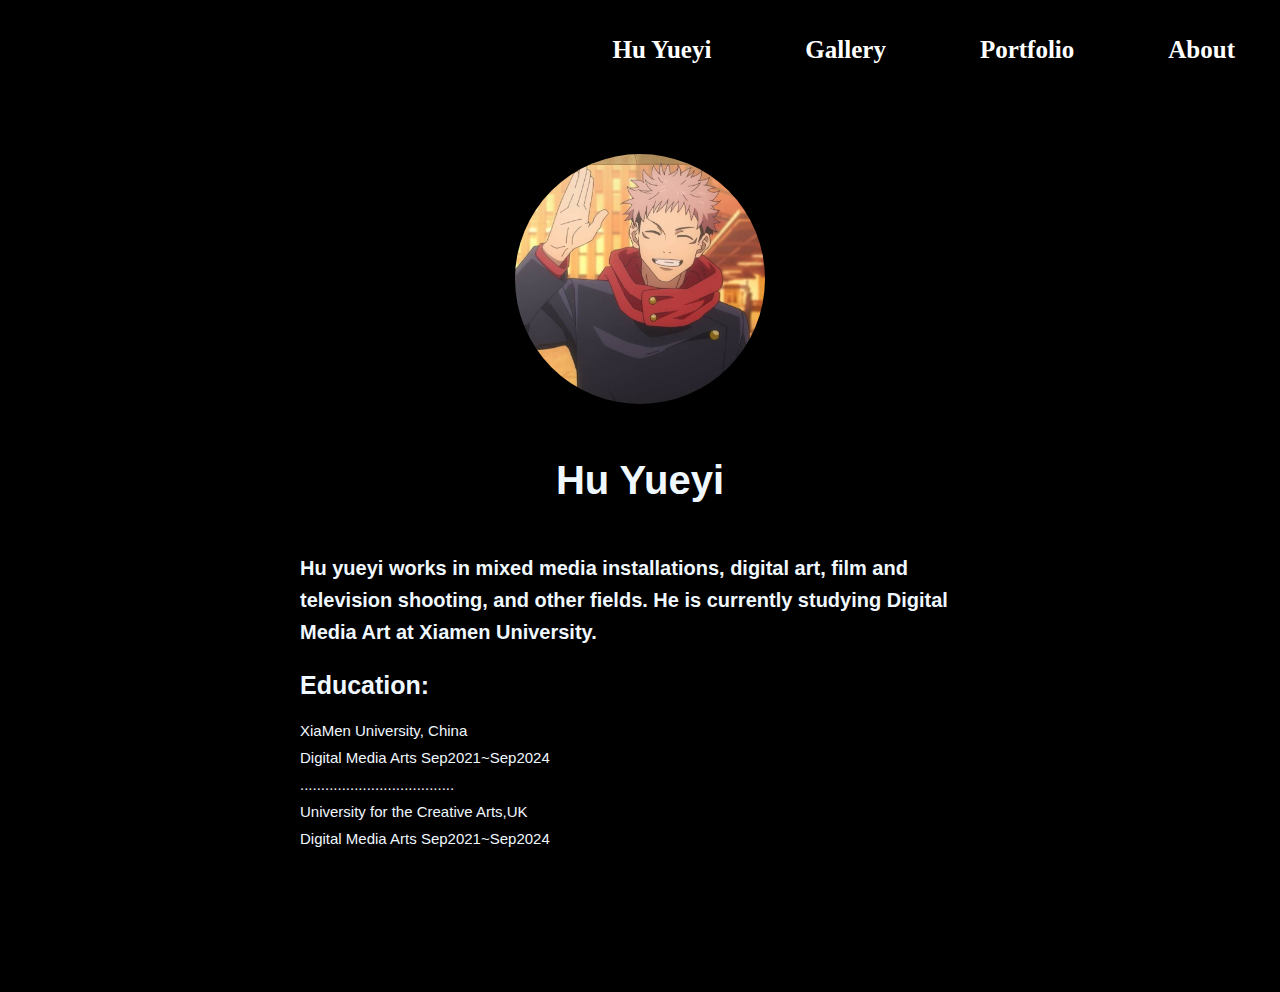
<file: about.html>
<!DOCTYPE html>
<html lang="en">
<head>
    <meta charset="UTF-8">
    <meta name="viewport" content="width=device-width, initial-scale=1.0">
    <link rel="stylesheet" href="about.css">
    <title>Hu Yueyi.about</title>
</head>
    <body backgroundcolor=black>
<body>
    <div class="header">
    <ul>
        <li><a href="index.html">Hu Yueyi</a></li>
        <li><a href="gallery.html">Gallery</a></li>
        <li><a href="portfolio.html">Portfolio</a></li>
        <li><a href="about.html">About</a></li>
     </ul>
    </div>
    <div class="container">
        <div class="profile">
          <img src="7.jpg" alt="Your Image" class="profile-image">
            </div>
            <h3>Hu Yueyi</h3>
        <h2>     Hu yueyi works in mixed media installations, digital art, film and 
            television shooting, and other fields. He is currently studying Digital Media Art at Xiamen University.</h2>

    
        <h1>Education:</h1>
        <p>
            XiaMen University, China
         
        </p>
        <p>
            Digital Media Arts  Sep2021~Sep2024
        </p>
        <p>.....................................</p>
        <p>
            University for the Creative Arts,UK
        </p>
        <p>
            Digital Media Arts  Sep2021~Sep2024
        </p>

    </div>
    <div class="message">
        
    </div>

</body>
        </html>
</file>
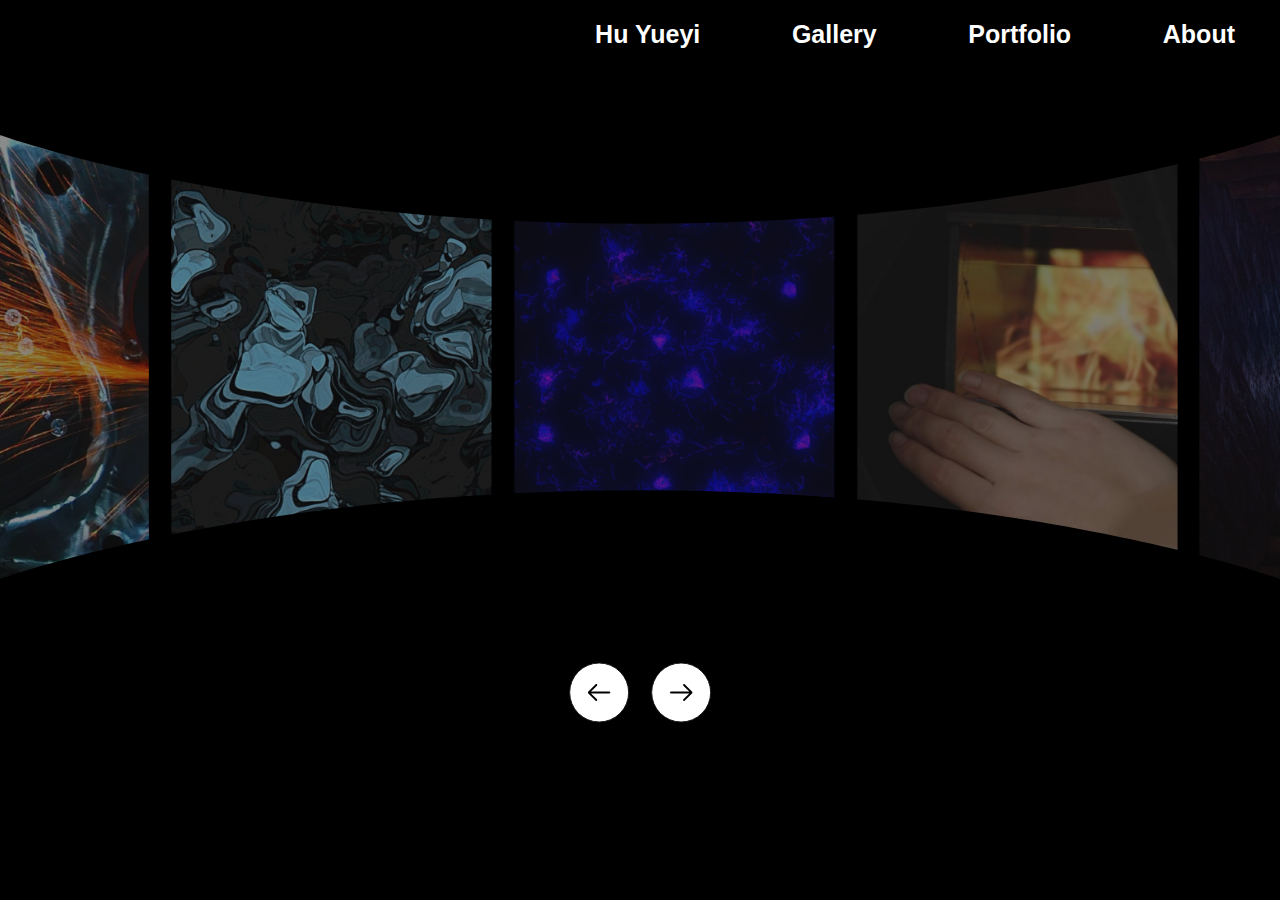
<file: gallery.html>
<!DOCTYPE html>
<html lang="en">

<head>
    <meta charset="UTF-8">
    <meta name="viewport" content="width=device-width, initial-scale=1.0">
    <title>Document</title>
    <link rel="stylesheet" href="style.css">
</head>
<body>
    <div class="header">
        <ul>
            <li><a href="index.html">Hu Yueyi</a></li>
            <li><a href="gallery.html">Gallery</a></li>
            <li><a href="portfolio.html">Portfolio</a></li>
            <li><a href="about.html">About</a></li>
         </ul>
        </div>
    <div id="banner">
        <div class="img-list img-wrapper">
            <div class="img-box">
                <div class="info">

                </div>
                <img src="1.png" alt="">
            </div>
            <div class="img-box">
                <div class="info">
                </div>
                <img src="2.png" alt="">
            </div>
            <div class="img-box">
                <div class="info">
                </div>
                <img src="3.png" alt="">
            </div>
            <div class="img-box">
                <div class="info">
                </div>
                <img src="4.png" alt="">
            </div>
            <div class="img-box">
                <div class="info">
                </div>
                <img src="5.png" alt="">
            </div>
            <div class="img-box" id="last-img-box">
                <div class="info">
                </div>
                <img src="6.png" alt="">
            </div>
        </div>
    </div>
    <div class="btn-group">
        <button class="last btn">
            <svg t="1686471404424" class="icon left" viewBox="0 0 1024 1024" version="1.1"
                xmlns="http://www.w3.org/2000/svg" p-id="2373" width="128" height="128">
                <path
                    d="M862.485 481.154H234.126l203.3-203.3c12.497-12.497 12.497-32.758 0-45.255s-32.758-12.497-45.255 0L135.397 489.373c-12.497 12.497-12.497 32.758 0 45.254l256.774 256.775c6.249 6.248 14.438 9.372 22.627 9.372s16.379-3.124 22.627-9.372c12.497-12.497 12.497-32.759 0-45.255l-203.3-203.301h628.36c17.036 0 30.846-13.81 30.846-30.846s-13.81-30.846-30.846-30.846z"
                    fill="" p-id="2374"></path>
            </svg>
        </button>
        <button class="next btn">
            <svg t="1686471404424" class="icon right" viewBox="0 0 1024 1024" version="1.1"
                xmlns="http://www.w3.org/2000/svg" p-id="2373" width="128" height="128">
                <path
                    d="M862.485 481.154H234.126l203.3-203.3c12.497-12.497 12.497-32.758 0-45.255s-32.758-12.497-45.255 0L135.397 489.373c-12.497 12.497-12.497 32.758 0 45.254l256.774 256.775c6.249 6.248 14.438 9.372 22.627 9.372s16.379-3.124 22.627-9.372c12.497-12.497 12.497-32.759 0-45.255l-203.3-203.301h628.36c17.036 0 30.846-13.81 30.846-30.846s-13.81-30.846-30.846-30.846z"
                    fill="" p-id="2374"></path>
            </svg>
        </button>
    </div>
    <script>
        const imgListOne = document.querySelector('.img-list')
        // 获取图片类数组，并将其转化为数组
        let imgBoxList = Array.prototype.slice.call(document.querySelectorAll('.img-list .img-box'))
        const imgBoxCount = imgBoxList.length
        const root = document.documentElement;
        const btnGroup = document.querySelector('.btn-group')
        const lastBtn = document.querySelector('.last')
        const nextBtn = document.querySelector('.next')
        const lastImgBox = document.getElementById('last-img-box')

        // 获取--post-spacing和--post-size的值
        const postSpacing = Number(getComputedStyle(root).getPropertyValue('--post-spacing').replace("vw", ""));
        const postSize = Number(getComputedStyle(root).getPropertyValue('--post-size').replace("vw", ""));

        // 根据图片的数量动态获取img-list的宽度
        let imgListLength = (postSize + postSpacing) * imgBoxCount
        console.log(imgListLength);
        // 根据图片的数量动态获取img-box的宽度
        const imgBoxLength = postSize + postSpacing

        let index = 0
        let indexOne = 1
        let timer = null
        let animationTime = 0.5

        // 初始化数组中元素的的顺序，将最后一张图片放在第一位与html部分图片展示位置一致
        imgBoxList.unshift(imgBoxList.pop())
        // 设置imgListOne动画时间
        imgListOne.style.transition = animationTime + 's ease'
        // 设置按钮出现时间
        setTimeout(function () {
            btnGroup.style.opacity = '1'
            btnGroup.style.bottom = '5%'
        }, animationTime * 1000)
        // 点击事件
        function cilckFun(flag) {
            //下一张 next
            if (flag == 'next') {
                index--
                console.log(index);
                // 因为右边没有显示的图片比较多，所以可以直接先整体向左移动
                imgListOne.style.left = imgBoxLength * index + "vw";
                setTimeout(function () {
                    imgListOne.style.transition = 'none'
                    // 当点击下一个累计达到图片数量时，相当于要回到原点，则重置变量和位置
                    if (Math.abs(index) == imgBoxCount) {
                        index = 0
                        imgListOne.style.left = 0
                        imgBoxList.forEach(item => {
                            if (item.id == 'last-img-box') {
                                item.style.transform = `translateX(-160.68vw)`
                            } else {
                                item.style.transform = 'none'
                            }
                        });
                    } else {
                        // 当第一张图片为last-img-box时，说明已经跑完了一轮，则将其放在最后的位置，初始状态其为-160.68vw
                        if (imgBoxList[0].id == 'last-img-box') {
                            lastImgBox.style.transition = 'none'
                            lastImgBox.style.transform = 'translateX(0px)'
                        } else if (index >= 0) {
                            /*  
                                这种情况是为了解决在点击完第last，再点击next时造成的bug问题，其实就是回退，再点击last之前
                                没有加transform属性，点击last以后则添加了transform属性，再次点击next按钮后应该不加transform
                            */
                            imgBoxList[0].style.transform = 'none'
                        } else {
                            // 正常情况下，点击next，则将最左侧的图片移到最后
                            imgBoxList[0].style.transform = 'translateX(160.68vw)'
                        }
                    }
                    // 模拟移动情况，将最左侧的图片（元素）移动到最后
                    imgBoxList.push(imgBoxList.shift())
                }, animationTime * 1000)
            } else {
                // 上一张 last
                index++
                console.log(index);
                // 模拟移动情况，把最右侧的图片（元素）移动到最前
                imgBoxList.unshift(imgBoxList.pop())
                // 因为左侧图片只会有一张，所以需要先移动图片到左侧，再进行imgListOne的移到
                if (imgBoxList[0].id == 'last-img-box' && index != 0) {
                    // 当第一张图片为last-img-box时，说明已经跑完了一轮，此时相对于一开始的位置为-321.36vw
                    imgBoxList[0].style.transform = 'translateX(-321.36vw)'
                } else if (index < 0) {
                    // 这种情况与点击next按钮出现的回退现象一致
                    imgBoxList[0].style.transform = 'none'
                } else {
                    // 正常情况下，点击last，则将最右侧的图片移到最前
                    imgBoxList[0].style.transform = 'translateX(-160.68vw)'
                }
                imgListOne.style.left = imgBoxLength * index + "vw";
                lastImgBox.style.transition = 'none'
                // 当点击下一个累计达到图片数量时，相当于要回到原点，则重置变量和位置
                if (Math.abs(index) == imgBoxCount) {
                    index = 0
                    setTimeout(function () {
                        imgListOne.style.transition = 'none'
                        imgListOne.style.left = 0
                        imgBoxList.forEach(item => {
                            if (item.id == 'last-img-box') {
                                item.style.transform = 'translateX(-160.68vw)'
                            } else {
                                item.style.transform = 'none'
                            }
                        });
                    }, animationTime * 1000)
                }
            }
            imgListOne.style.transition = animationTime + 's ease'
        }

        //节流函数
        function throttle(fn, delay) {
            return function () {
                if (timer) {
                    return
                }
                fn.apply(this, arguments)
                timer = setTimeout(() => {
                    timer = null
                }, delay)
            }
        }

        nextBtn.onclick = throttle(() => cilckFun('next'), animationTime * 1000);

        lastBtn.onclick = throttle(() => cilckFun('last'), animationTime * 1000);
    </script>
</body>

</html>
</file>
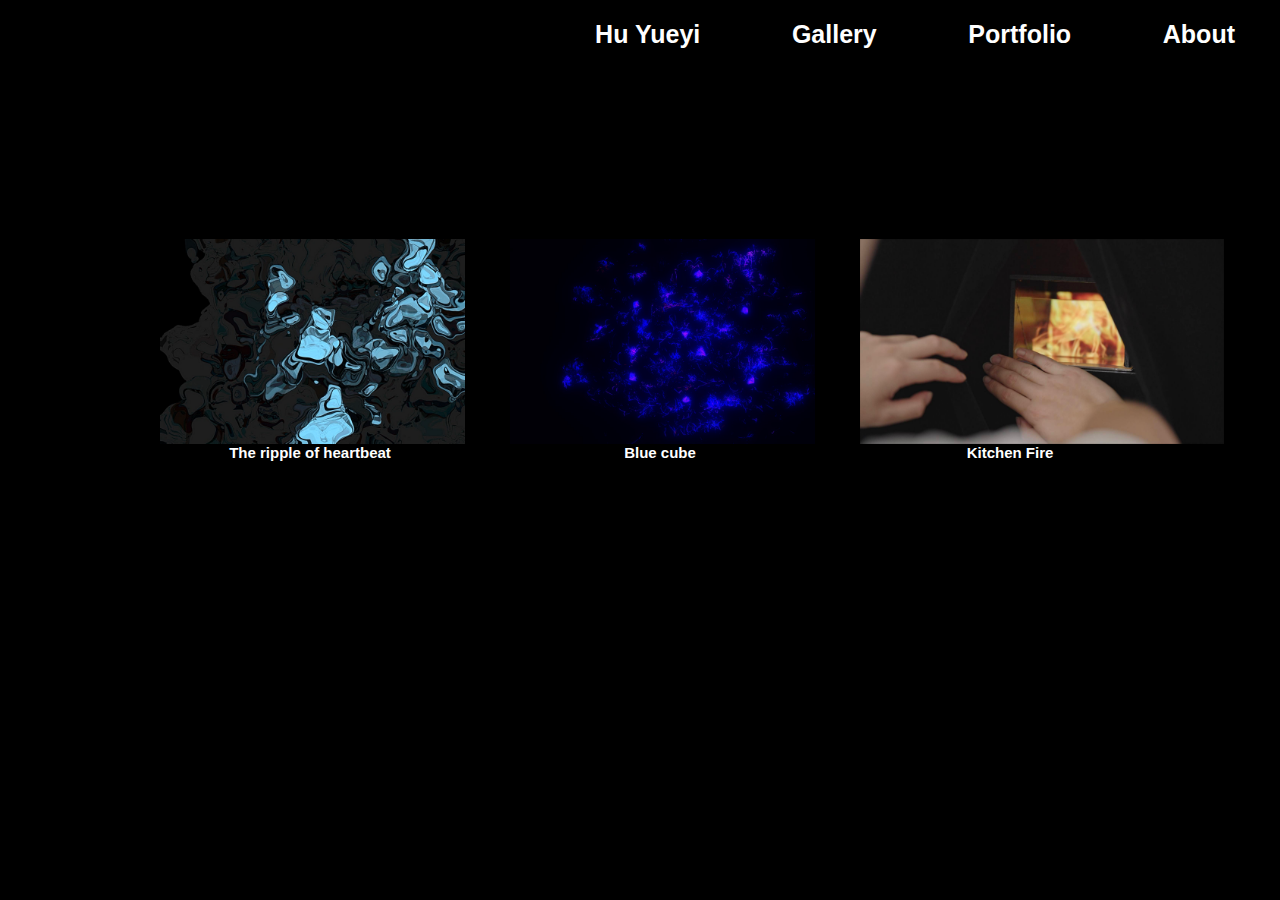
<file: portfolio.html>
<!DOCTYPE html>
<html lang="en">
<head>
    <meta charset="UTF-8">
    <meta name="viewport" content="width=device-width, initial-scale=1.0">
    <link rel="stylesheet" href="style.css">
    <title>Hu Yueyi.portfolio</title>
</head>
<body>
    <div class="header">
    <ul>
        <li><a href="index.html">Hu Yueyi</a></li>
        <li><a href="gallery.html">Gallery</a></li>
        <li><a href="portfolio.html">Portfolio</a></li>
        <li><a href="about.html">About</a></li>
     </ul>
    </div>

    <div class="box">
        <ul>
            <li>
                <a href="1.html">
                    <img src="1.png" alt="1.png">
                    <h1>The ripple of heartbeat</h1>
                </a>
            </li>
            <li>
                <a href="2.html">
                    <img src="2.png" alt="2.png">
                    <h1>Blue cube</h1>
                </a>
            </li>
            <li>
                <a href="3.html">
                    <img src="3.png" alt="3.png">
                    <h1>Kitchen Fire</h1>
                </a>
            </li>
        </ul>
    </div>
</body>
        </html>
</file>
<file: about.css>
.header ul {
    list-style: none;
    background: black;
    text-align: end;
}
ul li {
    display: inline-block;
    position: relative;
}

ul li a {
    background: black;
    display: block;
    padding: 20px 45px;
    color: white;
    text-decoration: none;
    font-size: 25px;
    font-weight: bold;
    text-align: center;
}
ul li a:hover {
    color: rgb(98, 106, 255);
}

#active {
    color: rgb(107, 114, 250);
} 
body {
    justify-content: center;
    align-items: center;
    height: 100vh;
    margin: 0;
    background: #000000;
  }
  
  .container {
    text-align: center;
    margin-top: 20px;

  }
  
  .profile {
    margin-top: 50px;
    display: inline-block;
    text-align: center;
    border-radius: 50%; /* 圆形框架 */
    overflow: hidden;
    width: 250px; /* 调整头像容器的大小 */
    height: 250px; /* 调整头像容器的大小 */
    border: px solid #ffffff; /* 可选：设置边框 */
  }
  
  .profile-image {
    width: 100%;
    height: auto;
  }
  
  .profile-text {
    margin-top: 20px; /* 可调整文字与头像的间距 */
    color:aliceblue;
  }
  h3 {
    color: aliceblue ;
    font-family: Arial, sans-serif;
    line-height: 1.6;
    font-size: 40px;
  }

  h2 {
    text-align: left;
    margin-left: 300px;
    margin-right: 300px;
    color: aliceblue ;
    font-family: Arial, sans-serif;
    line-height: 1.6;
    font-size: 20px;
  }

  p {
    color: aliceblue ;
    font-family: Arial, sans-serif;
    font-size: 15px;
    text-align: left;
    margin-left: 300px;
    margin-right: 300px;
    margin-bottom: -5px;
  }
  
  h1 {
    text-align: left;
    margin-left: 300px;
    margin-right: 300px;
    color: aliceblue ;
    font-family: Arial, sans-serif;
    line-height: 1.6;
    font-size: 25px;
  }
  .message{
    height:150px;
  }
</file>
<file: style.css>
.header ul {
    list-style: none;
    background: black;
    text-align: end;
}
body {
  background: #000000;
}
ul li {
    display: inline-block;
    position: relative;
}

ul li a {
    background: black;
    display: block;
    padding: 20px 45px;
    color: white;
    text-decoration: none;
    font-size: 25px;
    font-weight: bold;
    text-align: center;
}
ul li a:hover {
    color: rgb(98, 106, 255);
}

#active {
    color: rgb(107, 114, 250);
} 

.video-background {
    position: relative;
    height: 900px;
    overflow: hidden;
}

video {
    width: 100%;
    height: auto;
    position: absolute;
    top: 0;
    left: 0;
}
:root {
  --post-spacing: 1.78vw;
  --post-size: 25vw;
  --mask-size: 100vw;
}

* {
  padding: 0;
  margin: 0;
  font-family: Millik, Arial, sans-serif;
  font-size: 62.5%;
  -ms-text-size-adjust: 100%;
  -webkit-text-size-adjust: 100%;
  -moz-osx-font-smoothing: grayscale;
  -webkit-font-smoothing: antialiased;
  -webkit-box-sizing: border-box;
          box-sizing: border-box;
}


#banner {
  overflow: hidden;
  position: relative;
  width: 100vw;
  height: calc(var(--post-size) / 0.72);
  -webkit-mask: url([data-uri]);
          mask: url([data-uri]);
  -webkit-mask-repeat: no-repeat;
          mask-repeat: no-repeat;
  -webkit-mask-position: center;
          mask-position: center;
  -webkit-mask-size: var(--mask-size);
          mask-size: var(--mask-size);
  position: absolute;
  top: 15%;
}

#banner .img-wrapper {
  display: -webkit-box;
  display: -ms-flexbox;
  display: flex;
  position: absolute;
  width: 100%;
  float: left;
  height: calc(var(--post-size) / 0.72);
  -webkit-transform: translate(13.39vw, 0);
          transform: translate(13.39vw, 0);
  -webkit-animation: admission 1.5s;
          animation: admission 1.5s;
}

#banner .img-wrapper .img-box {
  height: 100%;
  display: inline-block;
  margin-right: var(--post-spacing);
  position: relative;
  cursor: pointer;
}

#banner .img-wrapper .img-box .info {
  position: absolute;
  display: -webkit-box;
  display: -ms-flexbox;
  display: flex;
  -webkit-box-orient: vertical;
  -webkit-box-direction: normal;
      -ms-flex-direction: column;
          flex-direction: column;
  -webkit-box-pack: center;
      -ms-flex-pack: center;
          justify-content: center;
  left: 0;
  top: 0;
  height: 100%;
  width: 100%;
  background: rgba(23, 23, 23, 0.5);
  text-align: center;
  color: #fff9f1;
  font-size: 4rem;
}

#banner .img-wrapper .img-box img {
  width: var(--post-size);
  height: 100%;
  -o-object-position: center;
     object-position: center;
  -o-object-fit: cover;
     object-fit: cover;
}

#banner .img-wrapper .img-box:last-child {
  -webkit-transform: translate(-160.68vw, 0);
          transform: translate(-160.68vw, 0);
}

.btn-group {
  height: 15vh;
  position: absolute;
  left: 50%;
  bottom: 0%;
  -webkit-transform: translate(-50%, -50%);
          transform: translate(-50%, -50%);
  -webkit-transition: 1s;
  transition: 1s;
  opacity: 0;
}

.btn-group .btn {
  width: 60px;
  height: 60px;
  border-radius: 50%;
  border: 1px solid #171717;
  background-color: #fff;
  margin: 10px;
  cursor: pointer;
  -webkit-transition: 0.4s;
  transition: 0.4s;
  -webkit-box-sizing: border-box;
          box-sizing: border-box;
}

.btn-group .btn:hover {
  -webkit-transform: scale(1.2);
          transform: scale(1.2);
  background-color: #000;
}

.btn-group .btn:hover .icon {
  fill: #fff;
}

.btn-group .btn .icon {
  width: 30px;
  height: 30px;
}

.btn-group .btn .right {
  -webkit-transform: rotate(180deg);
          transform: rotate(180deg);
}

.img-list {
  left: 0;
}

@-webkit-keyframes admission {
  0% {
    -webkit-transform: translate(140vw, 0);
            transform: translate(140vw, 0);
  }
  100% {
    -webkit-transform: translate(13.39vw, 0);
            transform: translate(13.39vw, 0);
  }
}

@keyframes admission {
  0% {
    -webkit-transform: translate(140vw, 0);
            transform: translate(140vw, 0);
  }
  100% {
    -webkit-transform: translate(13.39vw, 0);
            transform: translate(13.39vw, 0);
  }
}

.box {
  width: 1100px; /* Adjust the width of the box as needed */
  margin: 0 auto; /* Center the box on the page */
  text-align: center;
}

.box ul {
  margin: 0;
  padding: 0;
  display: flex;
  flex-wrap: wrap;
  justify-content: center; /* Center the images horizontally */
}

.box ul li {
  width: 350px; /* Adjusted width to accommodate larger images and spacing */
  height: 500px; /* Adjusted height to match your larger image size */
  margin-top: 150px; /* Reduced margin between rows */
  margin-bottom: 20px; /* Reduced margin between rows */
  list-style: none; /* Remove default list styles */
}


.box ul li img {
  width: 140%;
  height: 120%; /* Adjusted height to maintain image aspect ratio */
  object-fit: cover; /* Maintain image aspect ratio */
  display: block; /* Remove extra space below image */
}

h1 {
  margin-left: 40px;
  font-size: 15px;
  color: #fff;
  text-align: center; /* Center the text below each image */
}
</file>
